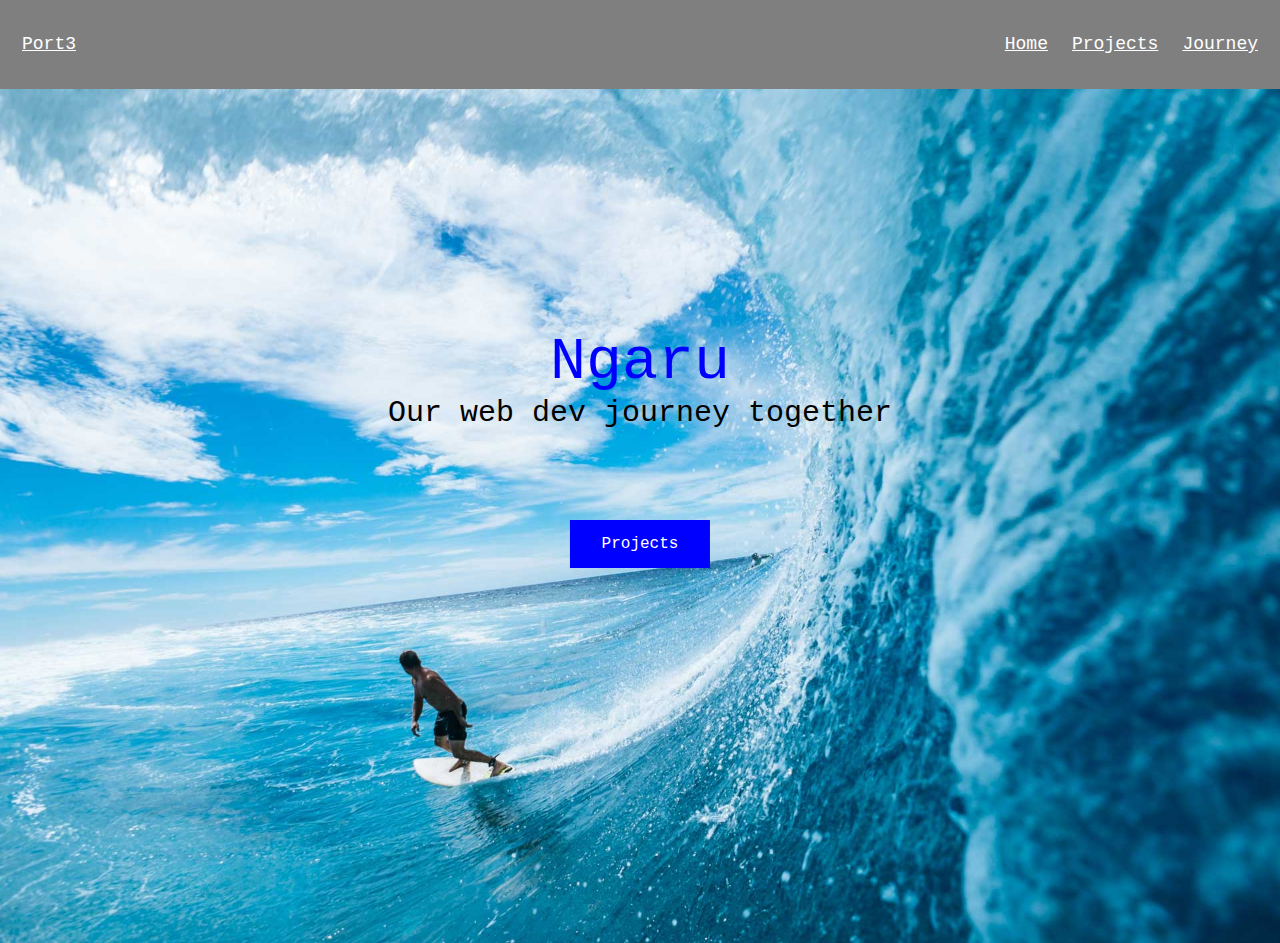
<file: index.html>
<!DOCTYPE html>

<html>
<head>
  <meta http-equiv="Content-Type" content="text/html; charset=utf-8"/>
  <title>Zoe Raharaha</title>
  <LINK href="styles.css" rel="stylesheet" type="text/css">
</head>

<body>
 <div class="header">
    <a href="https://port3.org">Port3</a>
     <div class="header-right">
        <a href="/index.html">Home</a>
        <a href="/projects.html">Projects</a>
        <a href="/journey.html">Journey</a>
     </div>
    </div>
 <div>
  <img src="/images/wave.jpg">
     <div class="text">
      <h1>Ngaru</h1>
      <p>Our web dev journey together</p>
       <br>
       <a href="/projects.html" class="button">Projects</a>
    </div>
 </div>

</body>
</html>
</file>
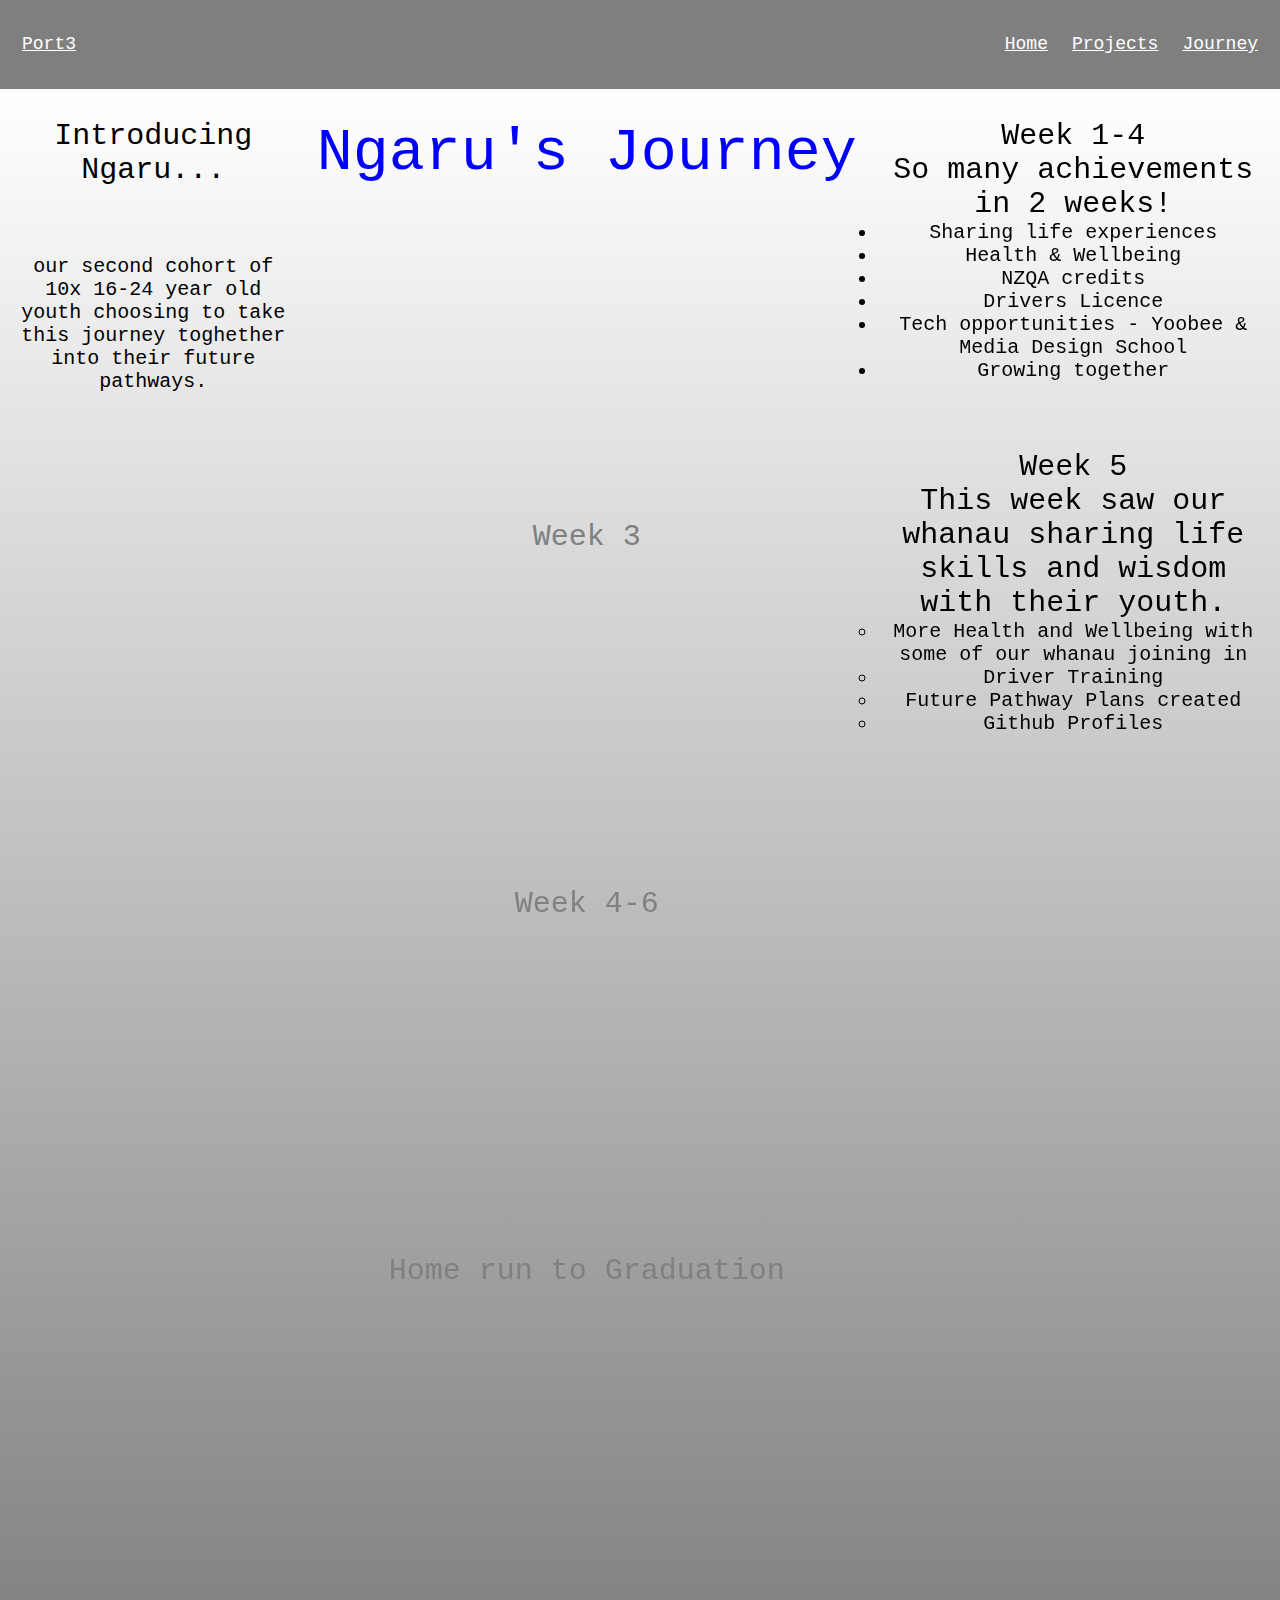
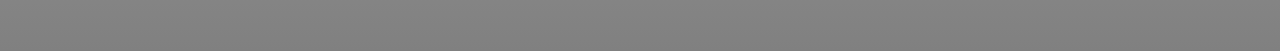
<file: journey.html>
<!DOCTYPE html>

<html>
<head>
  <meta http-equiv="Content-Type" content="text/html; charset=utf-8"/>
  <title>whetu journey</title>
  <style>
    #grad1 {
      background-color: grey; /* For browsers that do not support gradients */
      background-image: linear-gradient(white, grey); /* Standard syntax (must be last) */
    }
  </style>
  <LINK href="styles.css" rel="stylesheet" type="text/css">
</head>

<body> 
   <div class="header">
    <a href="https://port3.org">Port3</a>
     <div class="header-right">
        <a href="/index.html">Home</a>
        <a href="/projects.html">Projects</a>
        <a href="/journey.html">Journey</a>
     </div>
    </div>
 <div>
  <div id="grad1">
   <div class="grid-container">
     <div class="item2">
       <h2>Introducing</h2>
       <p>Ngaru... </p><br>
       <h4>our second cohort of 10x 16-24 year old youth choosing to take this journey toghether into their future pathways.</h4>
   </div>
  <div class="item3">
    <h1>Ngaru's Journey</h1>
   <iframe 
  src="https://www.facebook.com/plugins/video.php?href=https://www.facebook.com/portthree/videos/373416683324485/"
  width="560" height="315"
  style="border:none;overflow:hidden" 
  scrolling="no" frameborder="0" allowTransparency="true" allowFullScreen="true">
   </iframe>
    <br>
    <h3>Week 3</h3>
   <iframe 
  src="https://www.facebook.com/plugins/video.php?href=https://www.facebook.com/portthree/videos/372469040354333/"
  width="560" height="315"
  style="border:none;overflow:hidden" 
  scrolling="no" frameborder="0" allowTransparency="true" allowFullScreen="true">
   </iframe>
    <br>
    <h3>Week 4-6</h3>
   <iframe 
  src="https://www.facebook.com/plugins/video.php?href=https://www.facebook.com/portthree/videos/2279493305696497/"
  width="560" height="315"
  style="border:none;overflow:hidden" 
  scrolling="no" frameborder="0" allowTransparency="true" allowFullScreen="true">
   </iframe>
    <br>
    <h3>Home run to Graduation</h3>
   <iframe 
  src="https://www.facebook.com/plugins/video.php?href=https://www.facebook.com/portthree/videos/528452961313842/"
  width="560" height="315"
  style="border:none;overflow:hidden" 
  scrolling="no" frameborder="0" allowTransparency="true" allowFullScreen="true">
   </iframe>
  </div>  
  <div class="item4">
    <h2>Week 1-4</h2>
    <p>So many achievements in 2 weeks!</p>
    <ul>
      <li>Sharing life experiences</li>
      <li>Health & Wellbeing</li>
      <li>NZQA credits</li>
      <li>Drivers Licence</li>
      <li>Tech opportunities - Yoobee & Media Design School</li>
      <li>Growing together</li>
     <br>
      <h2>Week 5</h2>
      <p>This week saw our whanau sharing life skills and wisdom with their youth.</p>
      <ul>
        <li>More Health and Wellbeing with some of our whanau joining in</li>
        <li>Driver Training</li>
        <li>Future Pathway Plans created</li>
        <li>Github Profiles</li>
      <br>
      <br>
   </div>
  </div>
 </div>
</body> 
</html>
</file>
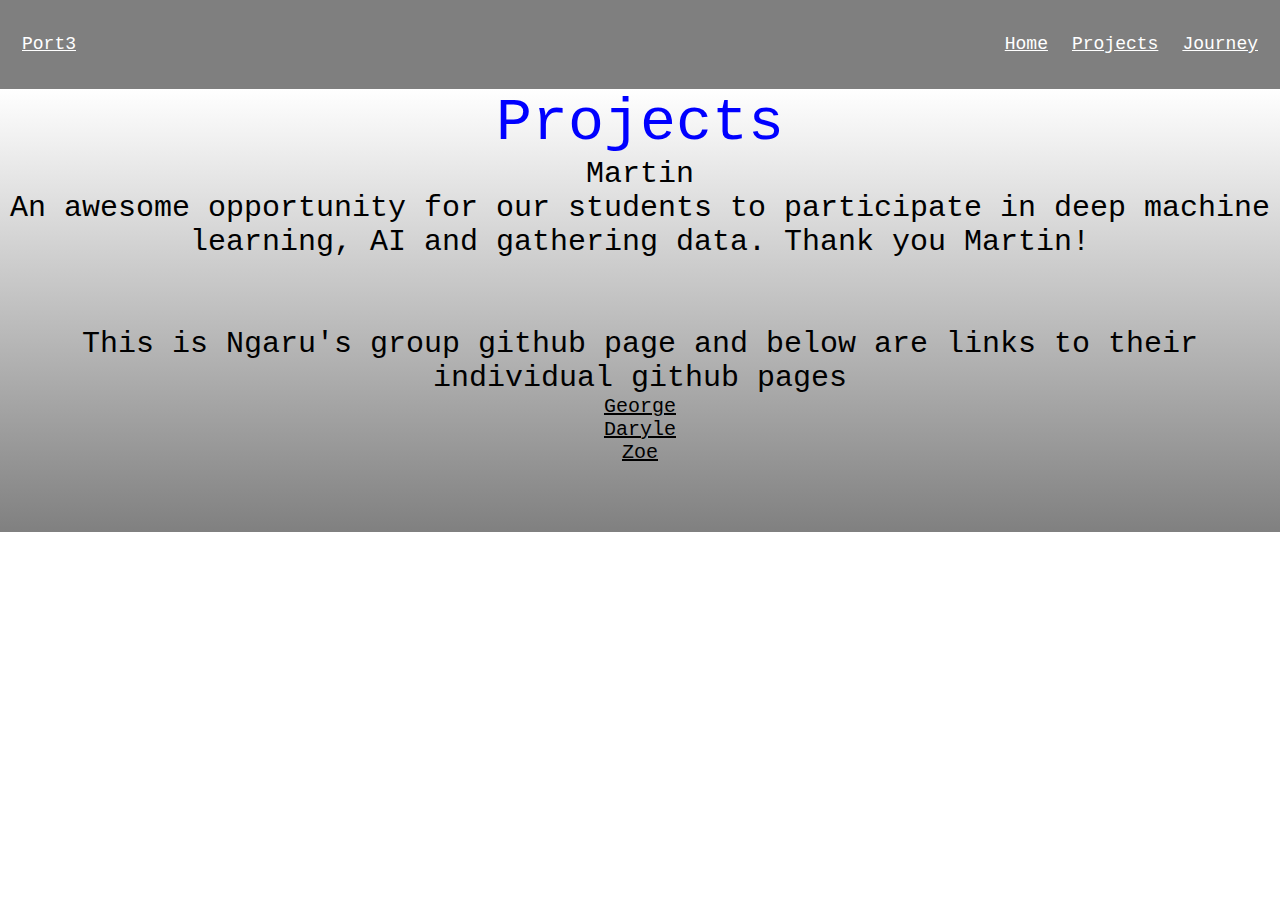
<file: projects.html>
<!DOCTYPE html>

<html>
<head>
  <meta http-equiv="Content-Type" content="text/html; charset=utf-8"/>
  <title>Ngaru journey</title>  
    <style>
      a {
        text-align: center;
        color: black;
        font: 20px Monaco,"Courier New","DejaVu Sans Mono","Bitstream Vera Sans Mono",monospace;
        }
     img {border-radius: 50%;}
    #grad1 {
      background-color: grey; /* For browsers that do not support gradients */
      background-image: linear-gradient(white, grey); /* Standard syntax (must be last) */
    }
    </style>
  <LINK href="styles.css" rel="stylesheet" type="text/css">
</head>

<body> 
   <div class="header">
    <a href="https://port3.org">Port3</a>
     <div class="header-right">
        <a href="/index.html">Home</a>
        <a href="/projects.html">Projects</a>
        <a href="/journey.html">Journey</a>
     </div>
    </div>
    <div id="grad1">
      <div>
        <h1>Projects</h1>
        <h2>Martin</h2>
        <p>An awesome opportunity for our students to participate in deep machine learning, AI and gathering data.  Thank you Martin! </p>
        <br>
        <p>This is Ngaru's group github page and below are links to their individual github pages</p>
        <ul>
        <li><a href="https://george-port3.github.io/">George</a></li>
        <li><a href="https://dazz1313.github.io/">Daryle</a></li>
        <li><a href="https://zoe-port3.github.io/">Zoe</a></li>       
        </ul>
        <br>
      </div>
  </div>
</body>
</html>
</file>
<file: styles.css>
* {
  margin:0px;
  padding:0px;
  font: 60px Monaco,"Courier New","DejaVu Sans Mono","Bitstream Vera Sans Mono",monospace;
}

body {
  height: 100%;
}

img {
  background-image: url("/images/wave.jpg");
  display: block;
  margin-left: auto;
  margin-right: auto;
  max-width: 100%;
  height: auto; 
  /*background-position: center;
  background-repeat: no-repeat;
  background-size: cover;
  position: relative;*/
}

/* Place text in the middle of the image */
.text {
  text-align: center;
  position: absolute;
  top: 50%;
  left: 50%;
  transform: translate(-50%, -50%);
}

h1 {
  text-align: center;
  color: blue;
  font: 60px Monaco,"Courier New","DejaVu Sans Mono","Bitstream Vera Sans Mono",monospace;
}

h2 {
  text-align: center;
  color: black;
  font-weight: bold;
  font: 30px Monaco,"Courier New","DejaVu Sans Mono","Bitstream Vera Sans Mono",monospace;
}

h3 {
  text-align: center;
  color: grey;
  font: 30px Monaco,"Courier New","DejaVu Sans Mono","Bitstream Vera Sans Mono",monospace;
}

h4 {
  text-align: center;
  color: black;
  font: 20px Monaco,"Courier New","DejaVu Sans Mono","Bitstream Vera Sans Mono",monospace;
}

p {
  text-align: center;
  color: black;
  font: 30px Monaco,"Courier New","DejaVu Sans Mono","Bitstream Vera Sans Mono",monospace;
}

li {
  text-align: center;
  color: black;
  font: 20px Monaco,"Courier New","DejaVu Sans Mono","Bitstream Vera Sans Mono",monospace;
}

.center {
  display: block;
  margin-left: auto;
  margin-right: auto;
  width: 50%;
}

.button {
  background-color: blue;
  border: none;
  color: white;
  padding: 15px 32px;
  text-align: center;
  text-decoration: none;
  display: inline-block;
  font-size: 16px;
  margin: 4px 2px;
  cursor: pointer;
}

.button:hover {
  background-color: white;
  color: blue;
}

.header {
  overflow: hidden;
  background-color: grey;
  background: rgba(0, 0, 0, 0.5);
  padding: 20px 10px;
}

.header a {
  float: left;
  color: white;
  text-align: center;
  padding: 12px;
  font-size: 18px; 
  line-height: 25px;
  border-radius: 4px;
}

.header-right {
  float: right;
}

.header a:hover {
  background-color: white;
  color: blue;
}

@media screen and (max-width: 500px) {
  .header a {
    float: none;
    display: block;
    text-align: left;
  }
  
  .header-right {
    float: none;
  }
}
.item2 { grid-area: menu; }
.item3 { grid-area: main; }
.item4 { grid-area: right; }

.grid-container {
  display: grid;
  grid-template-areas:
    'menu main main main right right';
  grid-gap: 10px;
  padding: 10px;
}

.grid-container > div {
  text-align: center;
  padding: 20px 0;
}
</file>
